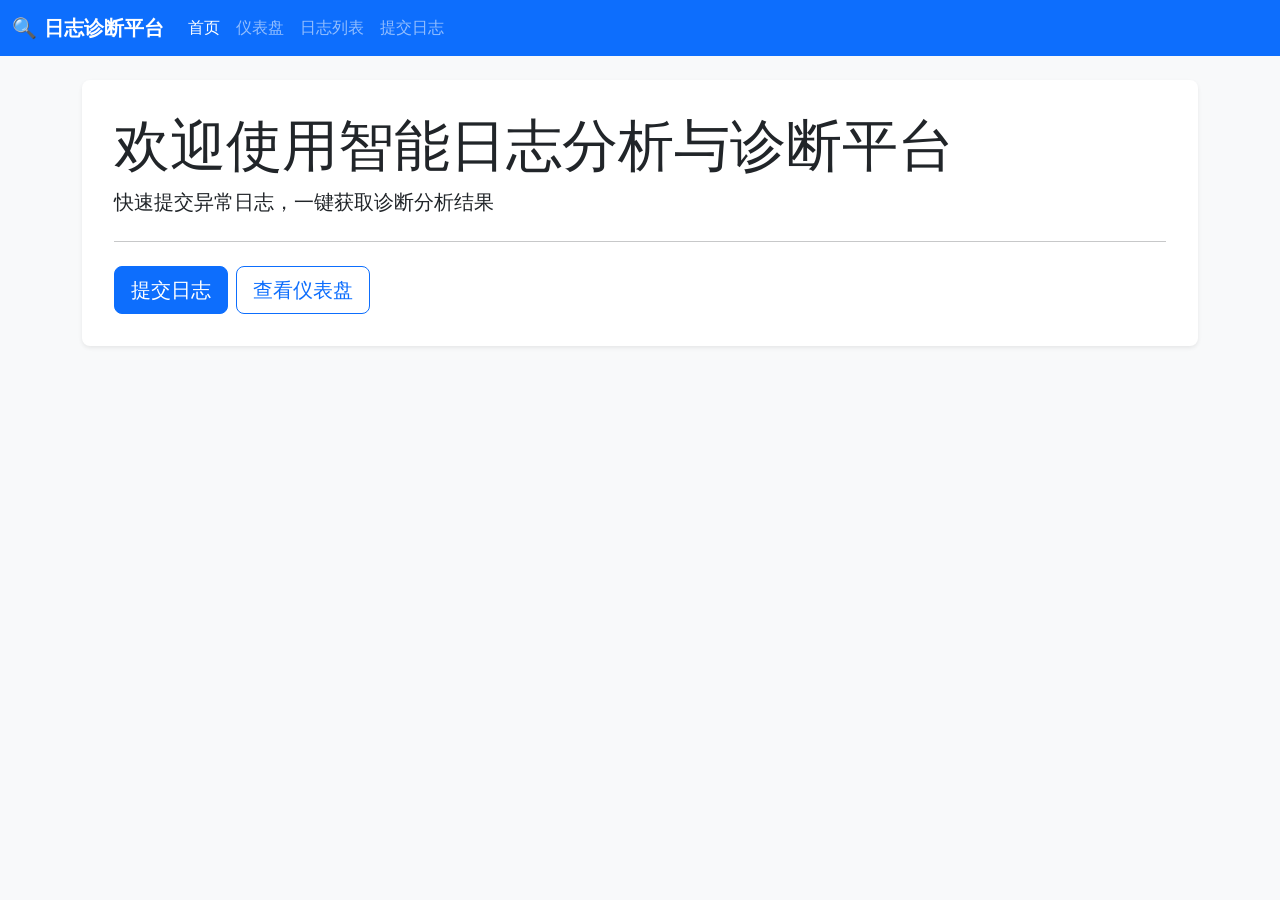
<file: frontend/index.html>
<!DOCTYPE html>
<html lang="zh-CN">
<head>
    <meta charset="UTF-8">
    <meta name="viewport" content="width=device-width, initial-scale=1.0">
    <title>智能日志分析与诊断平台</title>
    <link href="https://cdn.jsdelivr.net/npm/bootstrap@5.3.2/dist/css/bootstrap.min.css" rel="stylesheet">
    <link href="css/style.css" rel="stylesheet">
</head>
<body>
    <!-- 导航栏 -->
    <nav class="navbar navbar-expand-lg navbar-dark bg-primary">
        <div class="container-fluid">
            <a class="navbar-brand" href="index.html">🔍 日志诊断平台</a>
            <button class="navbar-toggler" type="button" data-bs-toggle="collapse" data-bs-target="#navbarNav">
                <span class="navbar-toggler-icon"></span>
            </button>
            <div class="collapse navbar-collapse" id="navbarNav">
                <ul class="navbar-nav">
                    <li class="nav-item">
                        <a class="nav-link active" href="index.html">首页</a>
                    </li>
                    <li class="nav-item">
                        <a class="nav-link" href="dashboard.html">仪表盘</a>
                    </li>
                    <li class="nav-item">
                        <a class="nav-link" href="list.html">日志列表</a>
                    </li>
                    <li class="nav-item">
                        <a class="nav-link" href="submit.html">提交日志</a>
                    </li>
                </ul>
            </div>
        </div>
    </nav>

    <!-- 主内容区 -->
    <main class="container mt-4">
        <div class="jumbotron">
            <h1 class="display-4">欢迎使用智能日志分析与诊断平台</h1>
            <p class="lead">快速提交异常日志，一键获取诊断分析结果</p>
            <hr class="my-4">
            <div class="d-grid gap-2 d-md-flex justify-content-md-start">
                <a class="btn btn-primary btn-lg" href="submit.html" role="button">提交日志</a>
                <a class="btn btn-outline-primary btn-lg" href="dashboard.html" role="button">查看仪表盘</a>
            </div>
        </div>
    </main>

    <script src="https://cdn.jsdelivr.net/npm/bootstrap@5.3.2/dist/js/bootstrap.bundle.min.js"></script>
</body>
</html>
</file>
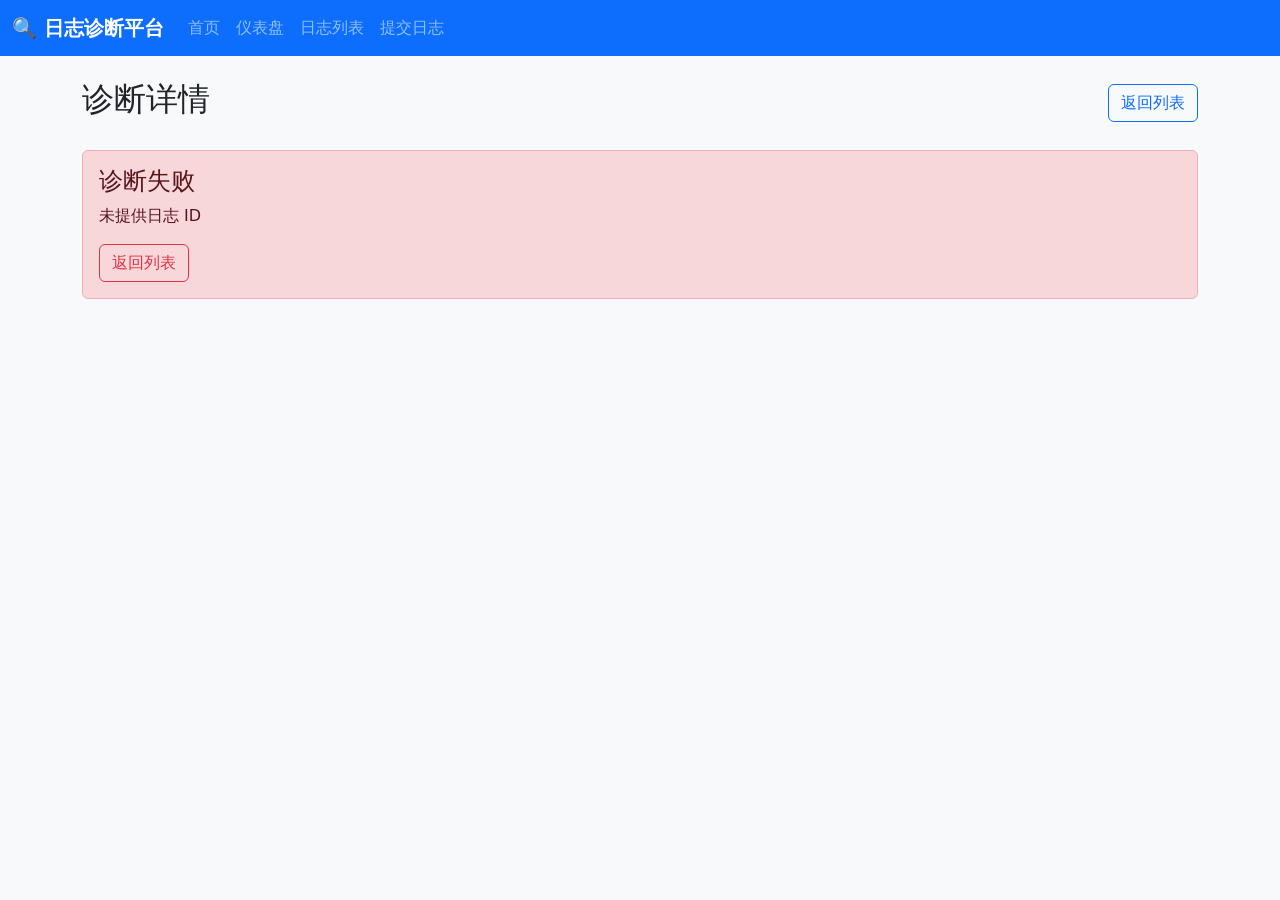
<file: frontend/diagnosis.html>
<!DOCTYPE html>
<html lang="zh-CN">
<head>
    <meta charset="UTF-8">
    <meta name="viewport" content="width=device-width, initial-scale=1.0">
    <title>诊断详情 - 智能日志分析与诊断平台</title>
    <link href="https://cdn.jsdelivr.net/npm/bootstrap@5.3.2/dist/css/bootstrap.min.css" rel="stylesheet">
    <link href="css/style.css" rel="stylesheet">
</head>
<body>
    <!-- 导航栏 -->
    <nav class="navbar navbar-expand-lg navbar-dark bg-primary">
        <div class="container-fluid">
            <a class="navbar-brand" href="index.html">🔍 日志诊断平台</a>
            <button class="navbar-toggler" type="button" data-bs-toggle="collapse" data-bs-target="#navbarNav">
                <span class="navbar-toggler-icon"></span>
            </button>
            <div class="collapse navbar-collapse" id="navbarNav">
                <ul class="navbar-nav">
                    <li class="nav-item"><a class="nav-link" href="index.html">首页</a></li>
                    <li class="nav-item"><a class="nav-link" href="dashboard.html">仪表盘</a></li>
                    <li class="nav-item"><a class="nav-link" href="list.html">日志列表</a></li>
                    <li class="nav-item"><a class="nav-link" href="submit.html">提交日志</a></li>
                </ul>
            </div>
        </div>
    </nav>

    <main class="container mt-4">
        <div class="d-flex justify-content-between align-items-center mb-4">
            <h2>诊断详情</h2>
            <button class="btn btn-outline-primary" onclick="goBack()">返回列表</button>
        </div>

        <!-- 加载状态 -->
        <div id="loadingState" class="text-center py-5">
            <div class="spinner-border text-primary" role="status"></div>
            <p class="mt-2">加载中...</p>
        </div>

        <!-- 错误状态 -->
        <div id="errorState" class="d-none">
            <div class="alert alert-danger">
                <h4>诊断失败</h4>
                <p id="errorMessage"></p>
                <button class="btn btn-outline-danger" onclick="goBack()">返回列表</button>
            </div>
        </div>

        <!-- 诊断结果 -->
        <div id="diagnosisResult" class="d-none">
            <div class="row g-4">
                <!-- 左栏：原始日志 -->
                <div class="col-md-5">
                    <h5>原始日志</h5>
                    <div class="card">
                        <div class="card-body">
                            <dl class="row mb-0">
                                <dt class="col-sm-4">ID</dt>
                                <dd class="col-sm-8" id="logId"></dd>

                                <dt class="col-sm-4">异常类型</dt>
                                <dd class="col-sm-8"><span class="badge bg-info" id="logExceptionType"></span></dd>

                                <dt class="col-sm-4">严重程度</dt>
                                <dd class="col-sm-8"><span id="logSeverity"></span></dd>

                                <dt class="col-sm-4">服务名称</dt>
                                <dd class="col-sm-8" id="logService"></dd>
                            </dl>

                            <hr>

                            <h6>日志内容</h6>
                            <pre class="bg-light p-3" id="logContent" style="max-height: 200px; overflow-y: auto;"></pre>

                            <div id="stackTraceSection" class="d-none">
                                <h6>堆栈跟踪</h6>
                                <pre class="bg-dark text-white p-3" id="logStackTrace" style="max-height: 150px; overflow-y: auto;"></pre>
                            </div>
                        </div>
                    </div>
                </div>

                <!-- 右栏：诊断结果 -->
                <div class="col-md-7">
                    <h5>诊断结果</h5>

                    <!-- 严重程度评估 -->
                    <div class="card mb-3">
                        <div class="card-header d-flex justify-content-between align-items-center">
                            <span>严重程度评估</span>
                            <span id="severityBadge" class="badge"></span>
                        </div>
                    </div>

                    <!-- 根因分析 -->
                    <div class="card mb-3">
                        <div class="card-header">根因分析</div>
                        <div class="card-body">
                            <p id="rootCause" class="mb-0"></p>
                        </div>
                    </div>

                    <!-- 建议解决方案 -->
                    <div class="card mb-3">
                        <div class="card-header">建议解决方案</div>
                        <div class="card-body">
                            <div id="solution" class="mb-0"></div>
                        </div>
                    </div>

                    <!-- 相似日志推荐 -->
                    <div class="card">
                        <div class="card-header">相似日志推荐</div>
                        <div class="card-body">
                            <ul id="similarLogs" class="list-group">
                                <li class="list-group-item text-muted">暂无相似日志</li>
                            </ul>
                        </div>
                    </div>

                    <!-- 重新诊断按钮 -->
                    <div class="mt-3 text-end">
                        <button class="btn btn-success btn-lg" onclick="redaignose()">
                            🔄 重新诊断
                        </button>
                    </div>
                </div>
            </div>
        </div>
    </main>

    <div class="toast-container position-fixed bottom-0 end-0 p-3"></div>

    <script src="https://cdn.jsdelivr.net/npm/bootstrap@5.3.2/dist/js/bootstrap.bundle.min.js"></script>
    <script src="js/api.js"></script>
    <script src="js/diagnosis.js"></script>
</body>
</html>
</file>
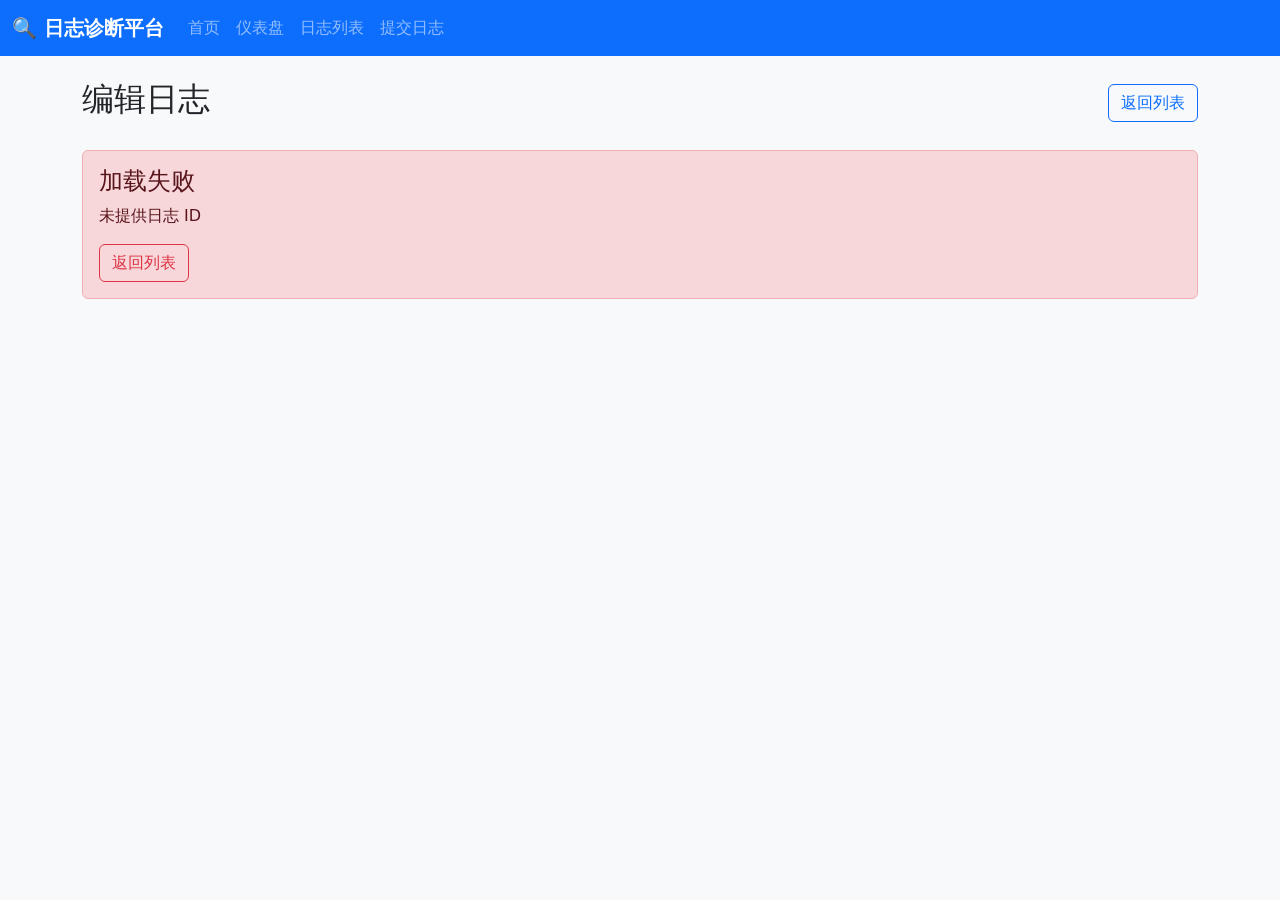
<file: frontend/edit.html>
<!DOCTYPE html>
<html lang="zh-CN">
<head>
    <meta charset="UTF-8">
    <meta name="viewport" content="width=device-width, initial-scale=1.0">
    <title>编辑日志 - 智能日志分析与诊断平台</title>
    <link href="https://cdn.jsdelivr.net/npm/bootstrap@5.3.2/dist/css/bootstrap.min.css" rel="stylesheet">
    <link href="css/style.css" rel="stylesheet">
</head>
<body>
    <nav class="navbar navbar-expand-lg navbar-dark bg-primary">
        <div class="container-fluid">
            <a class="navbar-brand" href="index.html">🔍 日志诊断平台</a>
            <button class="navbar-toggler" type="button" data-bs-toggle="collapse" data-bs-target="#navbarNav">
                <span class="navbar-toggler-icon"></span>
            </button>
            <div class="collapse navbar-collapse" id="navbarNav">
                <ul class="navbar-nav">
                    <li class="nav-item"><a class="nav-link" href="index.html">首页</a></li>
                    <li class="nav-item"><a class="nav-link" href="dashboard.html">仪表盘</a></li>
                    <li class="nav-item"><a class="nav-link" href="list.html">日志列表</a></li>
                    <li class="nav-item"><a class="nav-link" href="submit.html">提交日志</a></li>
                </ul>
            </div>
        </div>
    </nav>

    <main class="container mt-4">
        <div class="d-flex justify-content-between align-items-center mb-4">
            <h2>编辑日志</h2>
            <button class="btn btn-outline-primary" onclick="goBack()">返回列表</button>
        </div>

        <div id="loadingState" class="text-center py-5">
            <div class="spinner-border text-primary" role="status"></div>
            <p class="mt-2">加载中...</p>
        </div>

        <div id="errorState" class="d-none">
            <div class="alert alert-danger">
                <h4>加载失败</h4>
                <p id="errorMessage"></p>
                <button class="btn btn-outline-danger" onclick="goBack()">返回列表</button>
            </div>
        </div>

        <div id="editFormContainer" class="d-none">
            <div class="row justify-content-center">
                <div class="col-lg-8">
                    <div class="card">
                        <div class="card-body">
                            <form id="editForm">
                                <div class="mb-3">
                                    <label for="exceptionType" class="form-label">异常类型 <span class="text-danger">*</span></label>
                                    <select class="form-select" id="exceptionType" required>
                                        <option value="">请选择...</option>
                                        <option value="NullPointerException">NullPointerException</option>
                                        <option value="TimeoutError">TimeoutError</option>
                                        <option value="DatabaseError">DatabaseError</option>
                                        <option value="AuthenticationError">AuthenticationError</option>
                                        <option value="Other">Other</option>
                                    </select>
                                </div>

                                <div class="mb-3">
                                    <label class="form-label">严重程度 <span class="text-danger">*</span></label>
                                    <div>
                                        <div class="form-check form-check-inline">
                                            <input class="form-check-input" type="radio" name="severity" id="severityLow" value="LOW">
                                            <label class="form-check-label" for="severityLow">Low</label>
                                        </div>
                                        <div class="form-check form-check-inline">
                                            <input class="form-check-input" type="radio" name="severity" id="severityMedium" value="MEDIUM">
                                            <label class="form-check-label" for="severityMedium">Medium</label>
                                        </div>
                                        <div class="form-check form-check-inline">
                                            <input class="form-check-input" type="radio" name="severity" id="severityHigh" value="HIGH">
                                            <label class="form-check-label" for="severityHigh">High</label>
                                        </div>
                                        <div class="form-check form-check-inline">
                                            <input class="form-check-input" type="radio" name="severity" id="severityCritical" value="CRITICAL">
                                            <label class="form-check-label" for="severityCritical">Critical</label>
                                        </div>
                                    </div>
                                </div>

                                <div class="mb-3">
                                    <label for="logContent" class="form-label">日志内容</label>
                                    <textarea class="form-control" id="logContent" rows="5"></textarea>
                                </div>

                                <div class="mb-3">
                                    <label for="occurredAt" class="form-label">发生时间</label>
                                    <input type="datetime-local" class="form-control" id="occurredAt">
                                </div>

                                <div class="mb-3">
                                    <label for="serviceName" class="form-label">服务名称</label>
                                    <input type="text" class="form-control" id="serviceName" placeholder="例如：user-service">
                                </div>

                                <div class="mb-3">
                                    <label for="stackTrace" class="form-label">堆栈跟踪</label>
                                    <textarea class="form-control" id="stackTrace" rows="4"></textarea>
                                </div>

                                <div class="d-grid gap-2">
                                    <button type="submit" class="btn btn-primary">保存修改</button>
                                </div>
                            </form>
                        </div>
                    </div>
                </div>
            </div>
        </div>
    </main>

    <div class="toast-container position-fixed bottom-0 end-0 p-3"></div>

    <script src="https://cdn.jsdelivr.net/npm/bootstrap@5.3.2/dist/js/bootstrap.bundle.min.js"></script>
    <script src="js/api.js"></script>
    <script src="js/edit.js"></script>
</body>
</html>
</file>
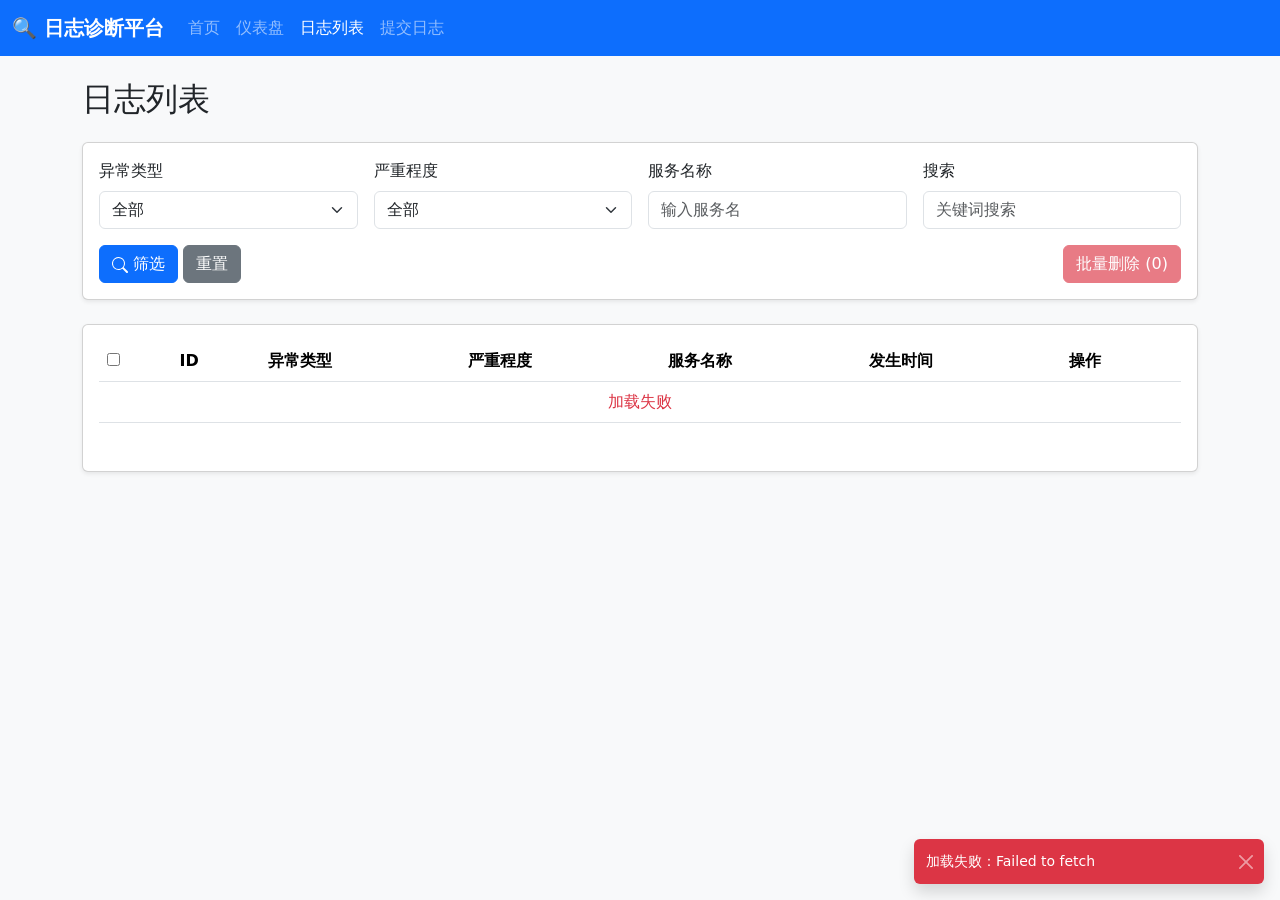
<file: frontend/list.html>
<!DOCTYPE html>
<html lang="zh-CN">
<head>
    <meta charset="UTF-8">
    <meta name="viewport" content="width=device-width, initial-scale=1.0">
    <title>日志列表 - 智能日志分析与诊断平台</title>
    <link href="https://cdn.jsdelivr.net/npm/bootstrap@5.3.2/dist/css/bootstrap.min.css" rel="stylesheet">
    <link href="css/style.css" rel="stylesheet">
</head>
<body>
    <!-- 导航栏 -->
    <nav class="navbar navbar-expand-lg navbar-dark bg-primary">
        <div class="container-fluid">
            <a class="navbar-brand" href="index.html">🔍 日志诊断平台</a>
            <button class="navbar-toggler" type="button" data-bs-toggle="collapse" data-bs-target="#navbarNav">
                <span class="navbar-toggler-icon"></span>
            </button>
            <div class="collapse navbar-collapse" id="navbarNav">
                <ul class="navbar-nav">
                    <li class="nav-item"><a class="nav-link" href="index.html">首页</a></li>
                    <li class="nav-item"><a class="nav-link" href="dashboard.html">仪表盘</a></li>
                    <li class="nav-item"><a class="nav-link active" href="list.html">日志列表</a></li>
                    <li class="nav-item"><a class="nav-link" href="submit.html">提交日志</a></li>
                </ul>
            </div>
        </div>
    </nav>

    <main class="container mt-4">
        <h2 class="mb-4">日志列表</h2>

        <!-- 筛选区 -->
        <div class="card mb-4">
            <div class="card-body">
                <div class="row g-3">
                    <div class="col-md-3">
                        <label for="filterExceptionType" class="form-label">异常类型</label>
                        <select class="form-select" id="filterExceptionType">
                            <option value="">全部</option>
                            <option value="NullPointerException">NullPointerException</option>
                            <option value="TimeoutError">TimeoutError</option>
                            <option value="DatabaseError">DatabaseError</option>
                            <option value="AuthenticationError">AuthenticationError</option>
                            <option value="Other">Other</option>
                        </select>
                    </div>
                    <div class="col-md-3">
                        <label for="filterSeverity" class="form-label">严重程度</label>
                        <select class="form-select" id="filterSeverity">
                            <option value="">全部</option>
                            <option value="LOW">Low</option>
                            <option value="MEDIUM">Medium</option>
                            <option value="HIGH">High</option>
                            <option value="CRITICAL">Critical</option>
                        </select>
                    </div>
                    <div class="col-md-3">
                        <label for="filterService" class="form-label">服务名称</label>
                        <input type="text" class="form-control" id="filterService" placeholder="输入服务名">
                    </div>
                    <div class="col-md-3">
                        <label for="searchBox" class="form-label">搜索</label>
                        <input type="text" class="form-control" id="searchBox" placeholder="关键词搜索">
                    </div>
                    <div class="col-md-12">
                        <button class="btn btn-primary" onclick="loadLogs()">
                            <svg xmlns="http://www.w3.org/2000/svg" width="16" height="16" fill="currentColor" viewBox="0 0 16 16">
                                <path d="M11.742 10.344a6.5 6.5 0 1 0-1.397 1.398h-.001c.03.04.062.078.098.115l3.85 3.85a1 1 0 0 0 1.415-1.414l-3.85-3.85a1.007 1.007 0 0 0-.115-.1zM12 6.5a5.5 5.5 0 1 1-11 0 5.5 5.5 0 0 1 11 0z"/>
                            </svg>
                            筛选
                        </button>
                        <button class="btn btn-secondary" onclick="resetFilters()">重置</button>
                        <button class="btn btn-danger float-end" onclick="batchDelete()" id="batchDeleteBtn" disabled>
                            批量删除 (<span id="selectedCount">0</span>)
                        </button>
                    </div>
                </div>
            </div>
        </div>

        <!-- 表格区 -->
        <div class="card">
            <div class="card-body">
                <div class="table-responsive">
                    <table class="table table-hover">
                        <thead>
                            <tr>
                                <th><input type="checkbox" id="selectAll" onchange="toggleSelectAll()"></th>
                                <th>ID</th>
                                <th>异常类型</th>
                                <th>严重程度</th>
                                <th>服务名称</th>
                                <th>发生时间</th>
                                <th>操作</th>
                            </tr>
                        </thead>
                        <tbody id="logsTableBody">
                            <tr><td colspan="7" class="text-center">加载中...</td></tr>
                        </tbody>
                    </table>
                </div>

                <!-- 分页 -->
                <nav aria-label="分页">
                    <ul class="pagination justify-content-end" id="pagination">
                    </ul>
                </nav>

                <!-- 分页信息 -->
                <div class="text-muted" id="paginationInfo"></div>
            </div>
        </div>
    </main>

    <!-- 查看日志详情 Modal -->
    <div class="modal fade" id="logDetailModal" tabindex="-1">
        <div class="modal-dialog modal-lg">
            <div class="modal-content">
                <div class="modal-header">
                    <h5 class="modal-title">日志详情</h5>
                    <button type="button" class="btn-close" data-bs-dismiss="modal"></button>
                </div>
                <div class="modal-body">
                    <dl class="row">
                        <dt class="col-sm-3">ID</dt>
                        <dd class="col-sm-9" id="detailId"></dd>

                        <dt class="col-sm-3">异常类型</dt>
                        <dd class="col-sm-9"><span class="badge bg-info" id="detailExceptionType"></span></dd>

                        <dt class="col-sm-3">严重程度</dt>
                        <dd class="col-sm-9"><span id="detailSeverity"></span></dd>

                        <dt class="col-sm-3">服务名称</dt>
                        <dd class="col-sm-9" id="detailService"></dd>

                        <dt class="col-sm-3">发生时间</dt>
                        <dd class="col-sm-9" id="detailOccurredAt"></dd>

                        <dt class="col-sm-3">日志内容</dt>
                        <dd class="col-sm-9"><pre class="bg-light p-3" id="detailContent"></pre></dd>

                        <dt class="col-sm-3">堆栈跟踪</dt>
                        <dd class="col-sm-9"><pre class="bg-light p-3" id="detailStackTrace"></pre></dd>
                    </dl>
                </div>
                <div class="modal-footer">
                    <button type="button" class="btn btn-secondary" data-bs-dismiss="modal">关闭</button>
                    <button type="button" class="btn btn-primary" onclick="diagnoseCurrentLog()">一键诊断</button>
                </div>
            </div>
        </div>
    </div>

    <div class="toast-container position-fixed bottom-0 end-0 p-3"></div>

    <script src="https://cdn.jsdelivr.net/npm/bootstrap@5.3.2/dist/js/bootstrap.bundle.min.js"></script>
    <script src="js/api.js"></script>
    <script src="js/list.js"></script>
</body>
</html>
</file>
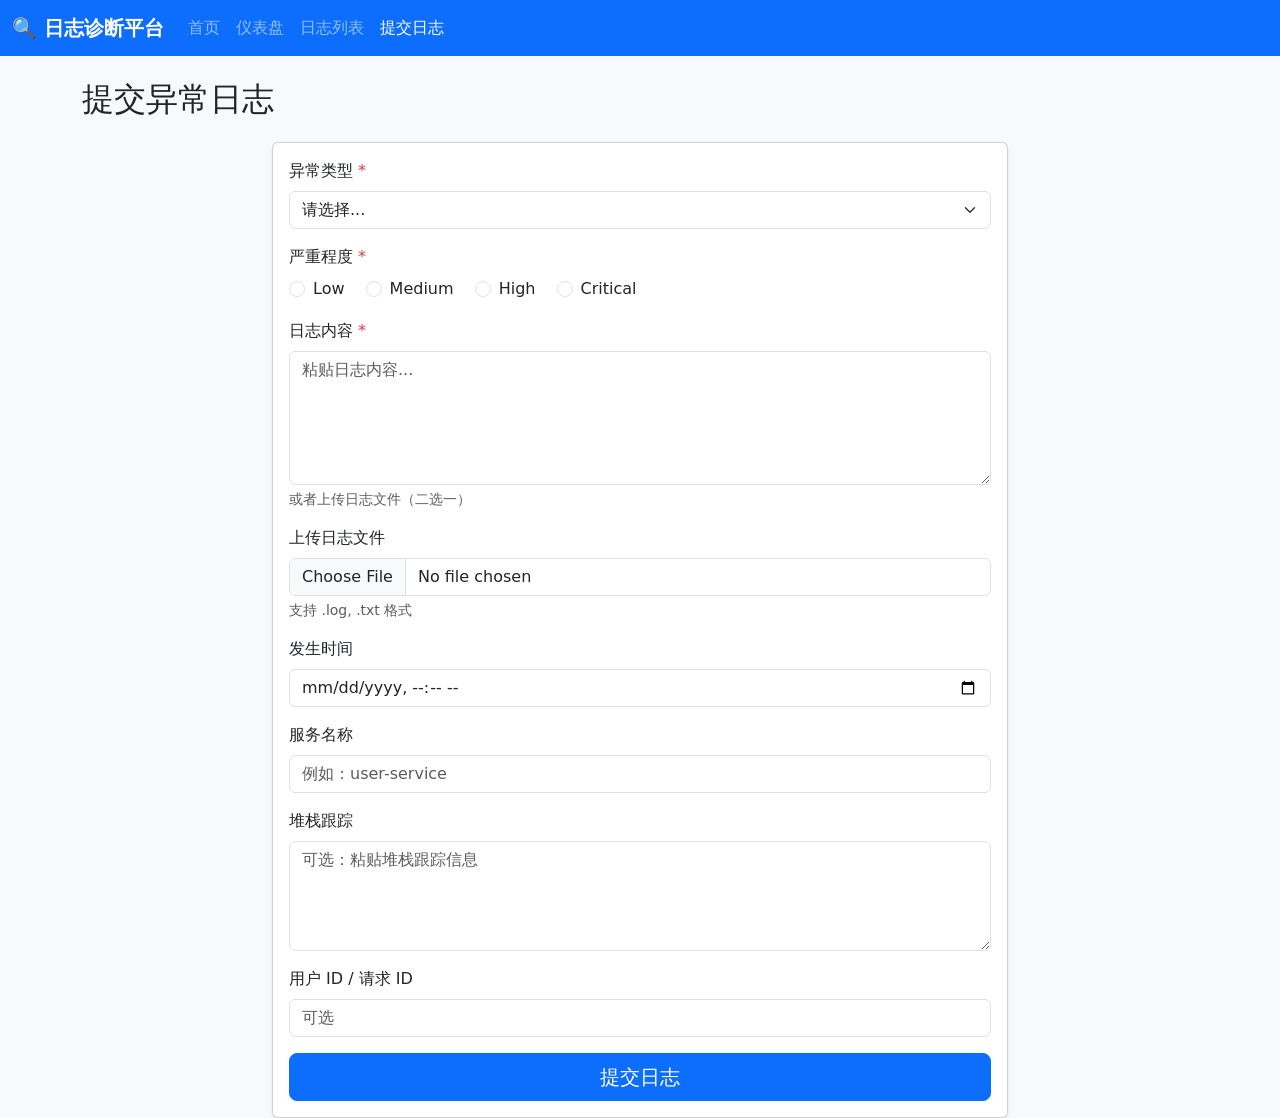
<file: frontend/submit.html>
<!DOCTYPE html>
<html lang="zh-CN">
<head>
    <meta charset="UTF-8">
    <meta name="viewport" content="width=device-width, initial-scale=1.0">
    <title>提交日志 - 智能日志分析与诊断平台</title>
    <link href="https://cdn.jsdelivr.net/npm/bootstrap@5.3.2/dist/css/bootstrap.min.css" rel="stylesheet">
    <link href="css/style.css" rel="stylesheet">
</head>
<body>
    <!-- 导航栏 -->
    <nav class="navbar navbar-expand-lg navbar-dark bg-primary">
        <div class="container-fluid">
            <a class="navbar-brand" href="index.html">🔍 日志诊断平台</a>
            <button class="navbar-toggler" type="button" data-bs-toggle="collapse" data-bs-target="#navbarNav">
                <span class="navbar-toggler-icon"></span>
            </button>
            <div class="collapse navbar-collapse" id="navbarNav">
                <ul class="navbar-nav">
                    <li class="nav-item"><a class="nav-link" href="index.html">首页</a></li>
                    <li class="nav-item"><a class="nav-link" href="dashboard.html">仪表盘</a></li>
                    <li class="nav-item"><a class="nav-link" href="list.html">日志列表</a></li>
                    <li class="nav-item"><a class="nav-link active" href="submit.html">提交日志</a></li>
                </ul>
            </div>
        </div>
    </nav>

    <main class="container mt-4">
        <h2 class="mb-4">提交异常日志</h2>

        <div class="row justify-content-center">
            <div class="col-lg-8">
                <div class="card">
                    <div class="card-body">
                        <form id="logForm">
                            <!-- 异常类型 -->
                            <div class="mb-3">
                                <label for="exceptionType" class="form-label">异常类型 <span class="text-danger">*</span></label>
                                <select class="form-select" id="exceptionType" required>
                                    <option value="">请选择...</option>
                                    <option value="NullPointerException">NullPointerException</option>
                                    <option value="TimeoutError">TimeoutError</option>
                                    <option value="DatabaseError">DatabaseError</option>
                                    <option value="AuthenticationError">AuthenticationError</option>
                                    <option value="Other">Other</option>
                                </select>
                            </div>

                            <!-- 严重程度 -->
                            <div class="mb-3">
                                <label class="form-label">严重程度 <span class="text-danger">*</span></label>
                                <div>
                                    <div class="form-check form-check-inline">
                                        <input class="form-check-input" type="radio" name="severity" id="severityLow" value="LOW">
                                        <label class="form-check-label" for="severityLow">Low</label>
                                    </div>
                                    <div class="form-check form-check-inline">
                                        <input class="form-check-input" type="radio" name="severity" id="severityMedium" value="MEDIUM">
                                        <label class="form-check-label" for="severityMedium">Medium</label>
                                    </div>
                                    <div class="form-check form-check-inline">
                                        <input class="form-check-input" type="radio" name="severity" id="severityHigh" value="HIGH">
                                        <label class="form-check-label" for="severityHigh">High</label>
                                    </div>
                                    <div class="form-check form-check-inline">
                                        <input class="form-check-input" type="radio" name="severity" id="severityCritical" value="CRITICAL">
                                        <label class="form-check-label" for="severityCritical">Critical</label>
                                    </div>
                                </div>
                                <div id="severityError" class="invalid-feedback d-block"></div>
                            </div>

                            <!-- 日志内容 -->
                            <div class="mb-3">
                                <label for="logContent" class="form-label">日志内容 <span class="text-danger">*</span></label>
                                <textarea class="form-control" id="logContent" rows="5" placeholder="粘贴日志内容..." required></textarea>
                                <div class="form-text">或者上传日志文件（二选一）</div>
                            </div>

                            <!-- 文件上传 -->
                            <div class="mb-3">
                                <label for="logFile" class="form-label">上传日志文件</label>
                                <input type="file" class="form-control" id="logFile" accept=".log,.txt">
                                <div class="form-text">支持 .log, .txt 格式</div>
                            </div>

                            <!-- 发生时间 -->
                            <div class="mb-3">
                                <label for="occurredAt" class="form-label">发生时间</label>
                                <input type="datetime-local" class="form-control" id="occurredAt">
                            </div>

                            <!-- 服务名称 -->
                            <div class="mb-3">
                                <label for="serviceName" class="form-label">服务名称</label>
                                <input type="text" class="form-control" id="serviceName" placeholder="例如：user-service">
                            </div>

                            <!-- 堆栈跟踪 -->
                            <div class="mb-3">
                                <label for="stackTrace" class="form-label">堆栈跟踪</label>
                                <textarea class="form-control" id="stackTrace" rows="4" placeholder="可选：粘贴堆栈跟踪信息"></textarea>
                            </div>

                            <!-- 用户 ID -->
                            <div class="mb-3">
                                <label for="userId" class="form-label">用户 ID / 请求 ID</label>
                                <input type="text" class="form-control" id="userId" placeholder="可选">
                            </div>

                            <div class="d-grid gap-2">
                                <button type="submit" class="btn btn-primary btn-lg">提交日志</button>
                            </div>
                        </form>
                    </div>
                </div>
            </div>
        </div>
    </main>

    <div class="toast-container position-fixed bottom-0 end-0 p-3"></div>

    <script src="https://cdn.jsdelivr.net/npm/bootstrap@5.3.2/dist/js/bootstrap.bundle.min.js"></script>
    <script src="js/api.js"></script>
    <script src="js/submit.js"></script>
</body>
</html>
</file>
<file: frontend/css/style.css>
/* frontend/css/style.css */
/* 自定义样式覆盖和扩展 */

body {
    background-color: #f8f9fa;
}

.navbar-brand {
    font-weight: 600;
}

.jumbotron {
    background-color: #ffffff;
    border-radius: 0.5rem;
    padding: 2rem;
    box-shadow: 0 0.125rem 0.25rem rgba(0, 0, 0, 0.075);
}

/* 表格样式 */
.table-hover tbody tr:hover {
    background-color: rgba(0, 123, 255, 0.05);
}

/* 徽章大小 */
.badge-severity {
    min-width: 70px;
}

/* 卡片阴影 */
.card {
    box-shadow: 0 0.125rem 0.25rem rgba(0, 0, 0, 0.075);
}

/* 图表容器 */
.chart-container {
    position: relative;
    height: 300px;
    width: 100%;
}

/* Toast 通知 */
.toast-container {
    z-index: 1050;
}
</file>
